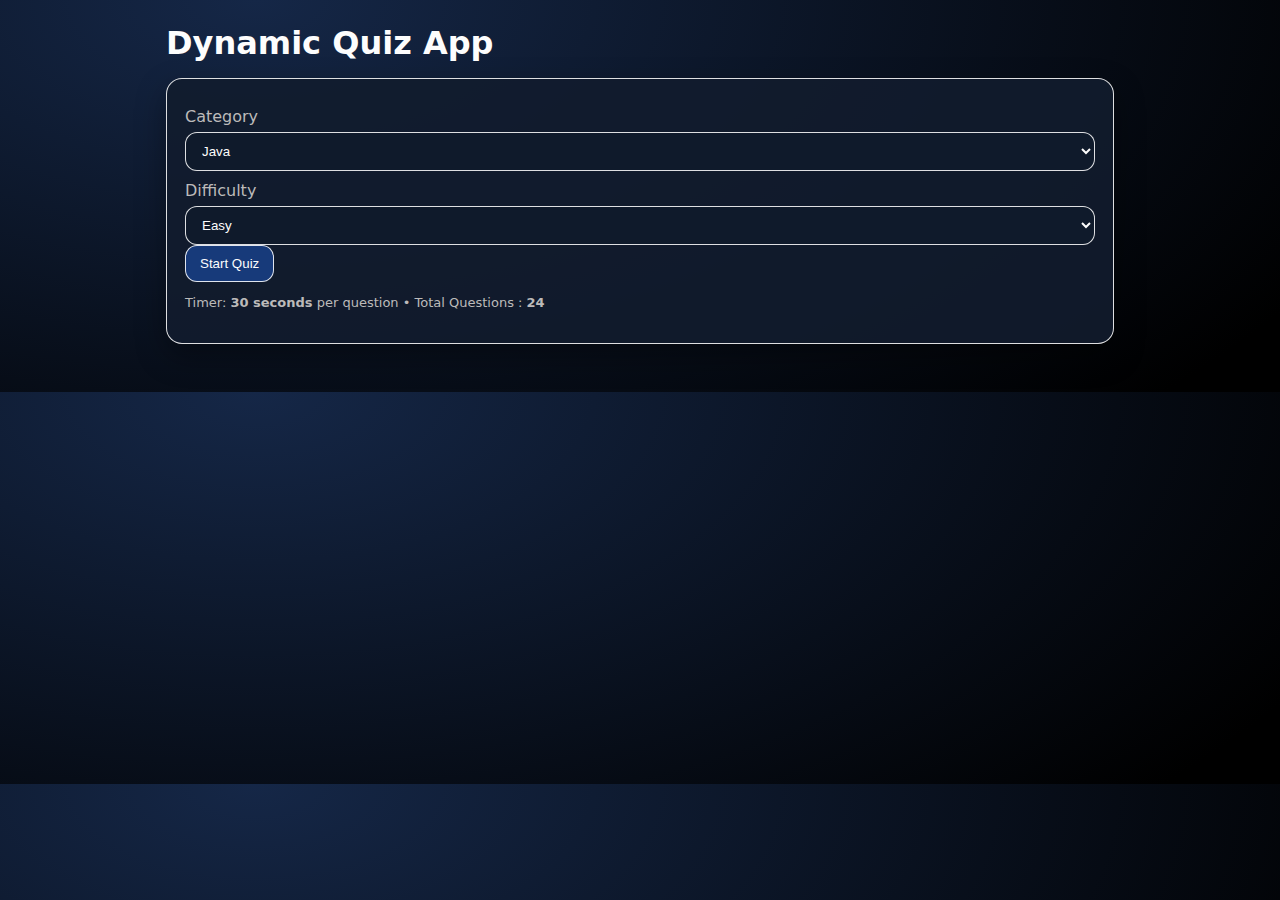
<file: quiz--app/index.html>
<!-- 
Project: Dynamic Quiz App
Author: Anubhav Maandey
College: Ajay Kumar Garg Engineering College
Roll No: 2200270120028
Features: Category/Difficulty filter, 30s timer per question, result analytics + charts
-->

<!DOCTYPE html>
<html lang="en">
<head>
  <meta charset="UTF-8" />
  <meta name="viewport" content="width=device-width, initial-scale=1.0"/>
  <title>Dynamic Quiz App</title>
  <link rel="stylesheet" href="style.css"/>
</head>
<body>
  <main class="container">
    <h1>Dynamic Quiz App</h1>

    <section class="card">
      <label for="category">Category</label>
      <select id="category" data-testid="category">
        <option value="Java">Java</option>
        <option value="Python">Python</option>
        <option value="Aptitude">Aptitude</option>
        <option value="Web">Web</option>
      </select>

      <label for="difficulty">Difficulty</label>
      <select id="difficulty" data-testid="difficulty">
        <option value="Easy">Easy</option>
        <option value="Medium">Medium</option>
        <option value="Hard">Hard</option>
      </select>

      <button id="startQuizBtn" data-testid="startQuizBtn" class="primary">Start Quiz</button>

      <p class="hint">
        Timer: <b>30 seconds</b> per question • Total Questions : <b>24</b>
      </p>
    </section>
  </main>

  <script>
    document.getElementById("startQuizBtn").addEventListener("click", () => {
      const category = document.getElementById("category").value;
      const difficulty = document.getElementById("difficulty").value;

      localStorage.setItem("selectedCategory", category);
      localStorage.setItem("selectedDifficulty", difficulty);

      // Clear old attempts
      localStorage.removeItem("quizState");
      localStorage.removeItem("quizResult");

      window.location.href = "quiz.html";
    });
  </script>
</body>
</html>
</file>
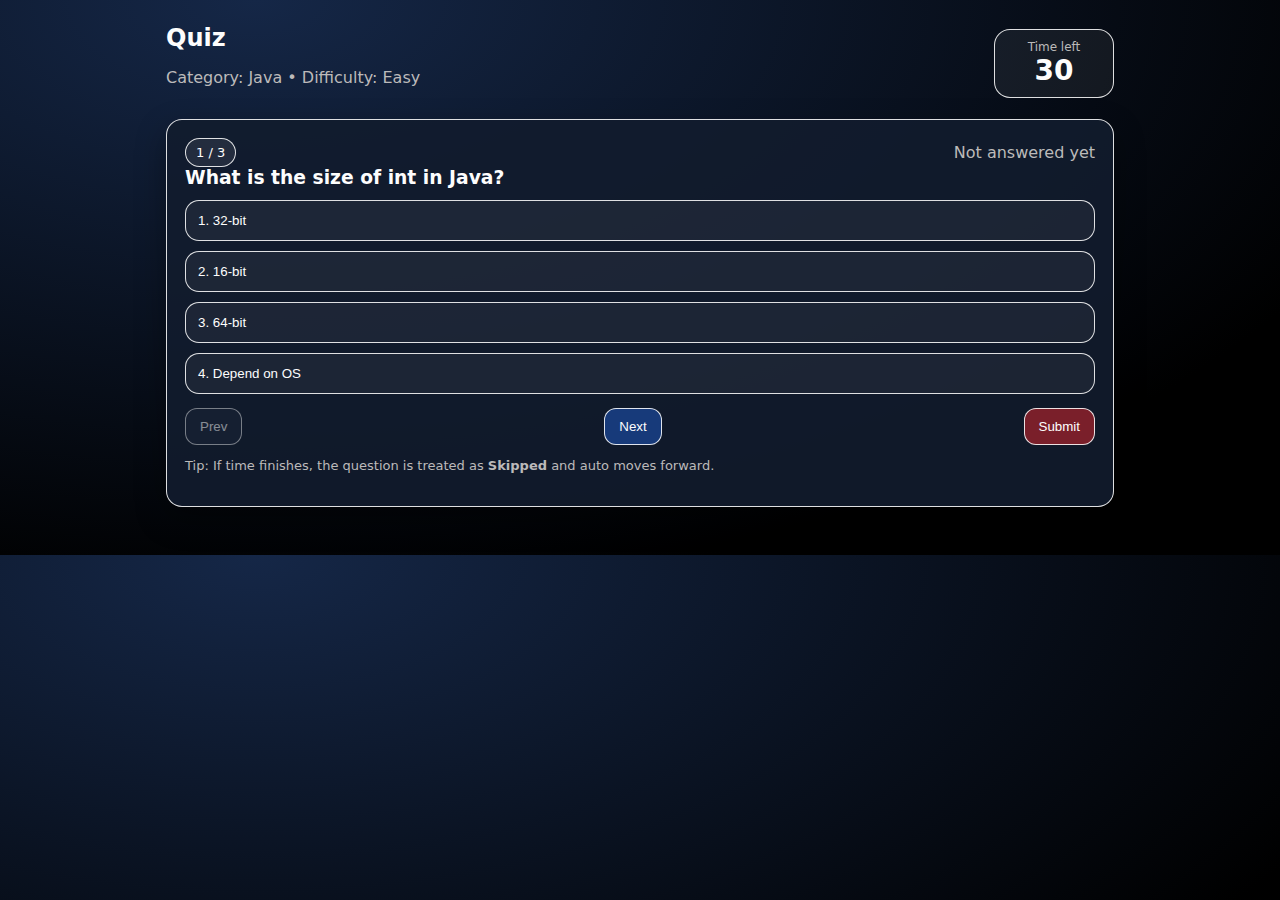
<file: quiz--app/quiz.html>
<!-- 
Project: Dynamic Quiz App
Author: Anubhav Maandey
College: Ajay Kumar Garg Engineering College
Roll No: 2200270120028
Features: Category/Difficulty filter, 30s timer per question, result analytics + charts
-->
<!DOCTYPE html>
<html lang="en">
<head>
  <meta charset="UTF-8" />
  <meta name="viewport" content="width=device-width, initial-scale=1.0"/>
  <title>Quiz</title>
  <link rel="stylesheet" href="style.css"/>
</head>
<body>
  <main class="container">
    <header class="topbar">
      <div>
        <h2 id="quizTitle" data-testid="quizTitle">Quiz</h2>
        <p class="muted" id="quizMeta" data-testid="quizMeta"></p>
      </div>

      <div class="timerBox">
        <div class="timerLabel">Time left</div>
        <div id="timer" data-testid="timer" class="timerValue">30</div>
      </div>
    </header>

    <section class="card">
      <div class="row space-between">
        <div id="progress" data-testid="progress" class="badge">1 / 0</div>
        <div id="status" data-testid="status" class="muted"></div>
      </div>

      <h3 id="questionText" data-testid="questionText">Question text</h3>

      <div id="options" class="options" data-testid="options">
        <!-- options inserted by JS -->
      </div>

      <div class="row space-between actions">
        <button id="prevBtn" data-testid="prevBtn" class="secondary">Prev</button>
        <button id="nextBtn" data-testid="nextBtn" class="primary">Next</button>
        <button id="submitBtn" data-testid="submitBtn" class="danger">Submit</button>
      </div>

      <p class="hint">
        Tip: If time finishes, the question is treated as <b>Skipped</b> and auto moves forward.
      </p>
    </section>
  </main>

  <script src="questions.js"></script>
  <script src="app.js"></script>
</body>
</html>
</file>
<file: quiz--app/style.css>
:root{
  --bg:#000000;
  --card:#ff0000;
  --text:#fdfdfd;
  --muted:#bcbaba;
  --border:rgba(255, 255, 255, 0.863);
}
*{ box-sizing:border-box; }
body{
  margin:0;
  font-family: system-ui, -apple-system, Segoe UI, Roboto, Arial, sans-serif;
  background: radial-gradient(1200px 600px at 20% 0%, #152747, var(--bg));
  color:var(--text);
}

.container{
  max-width: 980px;
  margin: 0 auto;
  padding: 24px 16px 48px;
}

h1,h2,h3{ margin: 0 0 12px; }
.muted{ color: var(--muted); }

.card{
  background: rgba(18,28,46,0.9);
  border: 1px solid var(--border);
  border-radius: 16px;
  padding: 18px;
  box-shadow: 0 12px 30px rgba(0,0,0,0.35);
  margin-top: 16px;
}

label{
  display:block;
  margin: 10px 0 6px;
  color: var(--muted);
}

select{
  width:100%;
  padding: 10px 12px;
  border-radius: 12px;
  border: 1px solid var(--border);
  background: #0f1a2b;
  color: var(--text);
}

button{
  border: 1px solid var(--border);
  padding: 10px 14px;
  border-radius: 12px;
  cursor:pointer;
  color: var(--text);
  background: #0f1a2b;
}

button:disabled{
  opacity: 0.5;
  cursor:not-allowed;
}

.primary{ background: #173a7a; }
.secondary{ background: #1a2438; }
.danger{ background: #7a1f2a; }

.row{ display:flex; align-items:center; }
.wrap{ flex-wrap: wrap; }
.gap{ gap: 12px; }
.space-between{ justify-content: space-between; }

.topbar{
  display:flex;
  justify-content: space-between;
  gap: 12px;
  align-items: center;
}

.timerBox{
  min-width: 120px;
  background: rgba(255,255,255,0.06);
  border: 1px solid var(--border);
  border-radius: 16px;
  padding: 10px 12px;
  text-align:center;
}
.timerLabel{ font-size: 12px; color: var(--muted); }
.timerValue{ font-size: 28px; font-weight: 700; }

.badge{
  background: rgba(255,255,255,0.08);
  border: 1px solid var(--border);
  padding: 6px 10px;
  border-radius: 999px;
  font-size: 13px;
}

.options{
  margin-top: 12px;
  display: grid;
  grid-template-columns: 1fr;
  gap: 10px;
}

.optionBtn{
  width: 100%;
  text-align: left;
  padding: 12px 12px;
  border-radius: 14px;
  background: rgba(255,255,255,0.05);
}
.optionBtn.selected{
  outline: 2px solid rgba(255,255,255,0.35);
  background: rgba(23,58,122,0.55);
}

.actions{ margin-top: 14px; gap: 10px; }

.hint{
  margin-top: 12px;
  color: var(--muted);
  font-size: 13px;
  line-height: 1.4;
}

.metric{
  min-width: 160px;
  flex: 1;
  background: rgba(255,255,255,0.06);
  border: 1px solid var(--border);
  border-radius: 16px;
  padding: 12px;
}
.metricLabel{ color: var(--muted); font-size: 12px; }
.metricValue{ font-size: 28px; font-weight: 700; margin-top: 6px; }

.charts{ margin-top: 10px; }
.chartCard{
  flex: 1;
  min-width: 320px;
  background: rgba(255,255,255,0.06);
  border: 1px solid var(--border);
  border-radius: 16px;
  padding: 12px;
}

.detailList{
  display:flex;
  flex-direction:column;
  gap: 12px;
}

.detailItem{
  border: 1px solid var(--border);
  background: rgba(255,255,255,0.04);
  border-radius: 16px;
  padding: 12px;
}

.detailItem .small{
  color: var(--muted);
  font-size: 13px;
  line-height: 1.4;
}
</file>
